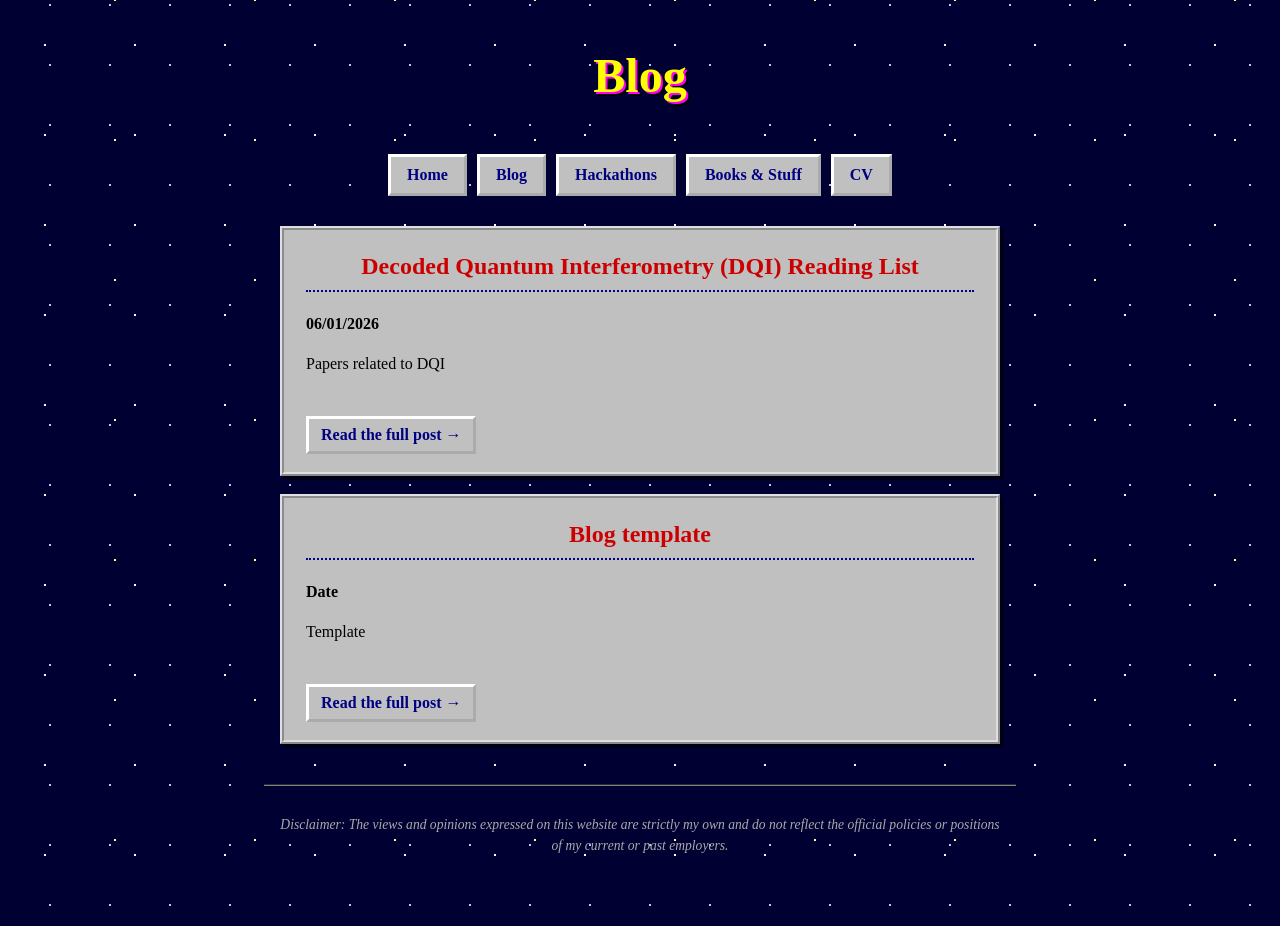
<file: blog.html>
<!DOCTYPE html>
<html lang="en">
<head>
    <meta charset="UTF-8">
    <meta name="viewport" content="width=device-width, initial-scale=1.0">
    <title>My Blog</title>
    <link rel="stylesheet" href="style.css">
    
    <script data-goatcounter="https://victor-onofre.goatcounter.com/count"
        async src="//gc.zgo.at/count.js"></script>
</head>
<body>
    <header>
        <h1> Blog </h1>
    </header>

<nav>
        <a href="index.html">Home</a> 
        <a href="blog.html">Blog</a> 
        <a href="hackathons.html">Hackathons</a>
        <a href="books.html">Books & Stuff</a>
        <a href="cv.html">CV</a>
</nav>

<main>

    <!-- Blog Post Preview 3 (unpublished draft — link hidden) -->
    <!--
    <section>
            <h2>My opinion on the emergent quantum industry</h2>
            <p><strong>06/02/2026</strong></p>
            <br>
            <a href="posts/quantum_industry.html">Read the full post →</a>
    </section>
    -->
            <!-- Blog Post Preview 2 -->
    <section>
            <h2>Decoded Quantum Interferometry (DQI) Reading List</h2>
            <p><strong>06/01/2026</strong></p>
            <p>Papers related to DQI</p>
            <br>
            <a href="posts/dqi_papers.html">Read the full post →</a>
    </section>
        <!-- Blog Post Preview 1 -->
        <section>
            <h2>Blog template</h2>
            <p><strong>Date</strong></p>
            <p>Template</p>
            <br>
            <a href="posts/my-first-post.html">Read the full post →</a>
        </section>
 </main>
       <!-- Footer Section -->
    <footer>
        <p>Disclaimer: The views and opinions expressed on this website are strictly my own and do not reflect the official policies or positions of my current or past employers.</p>
    </footer>
</body>
</html>
</file>
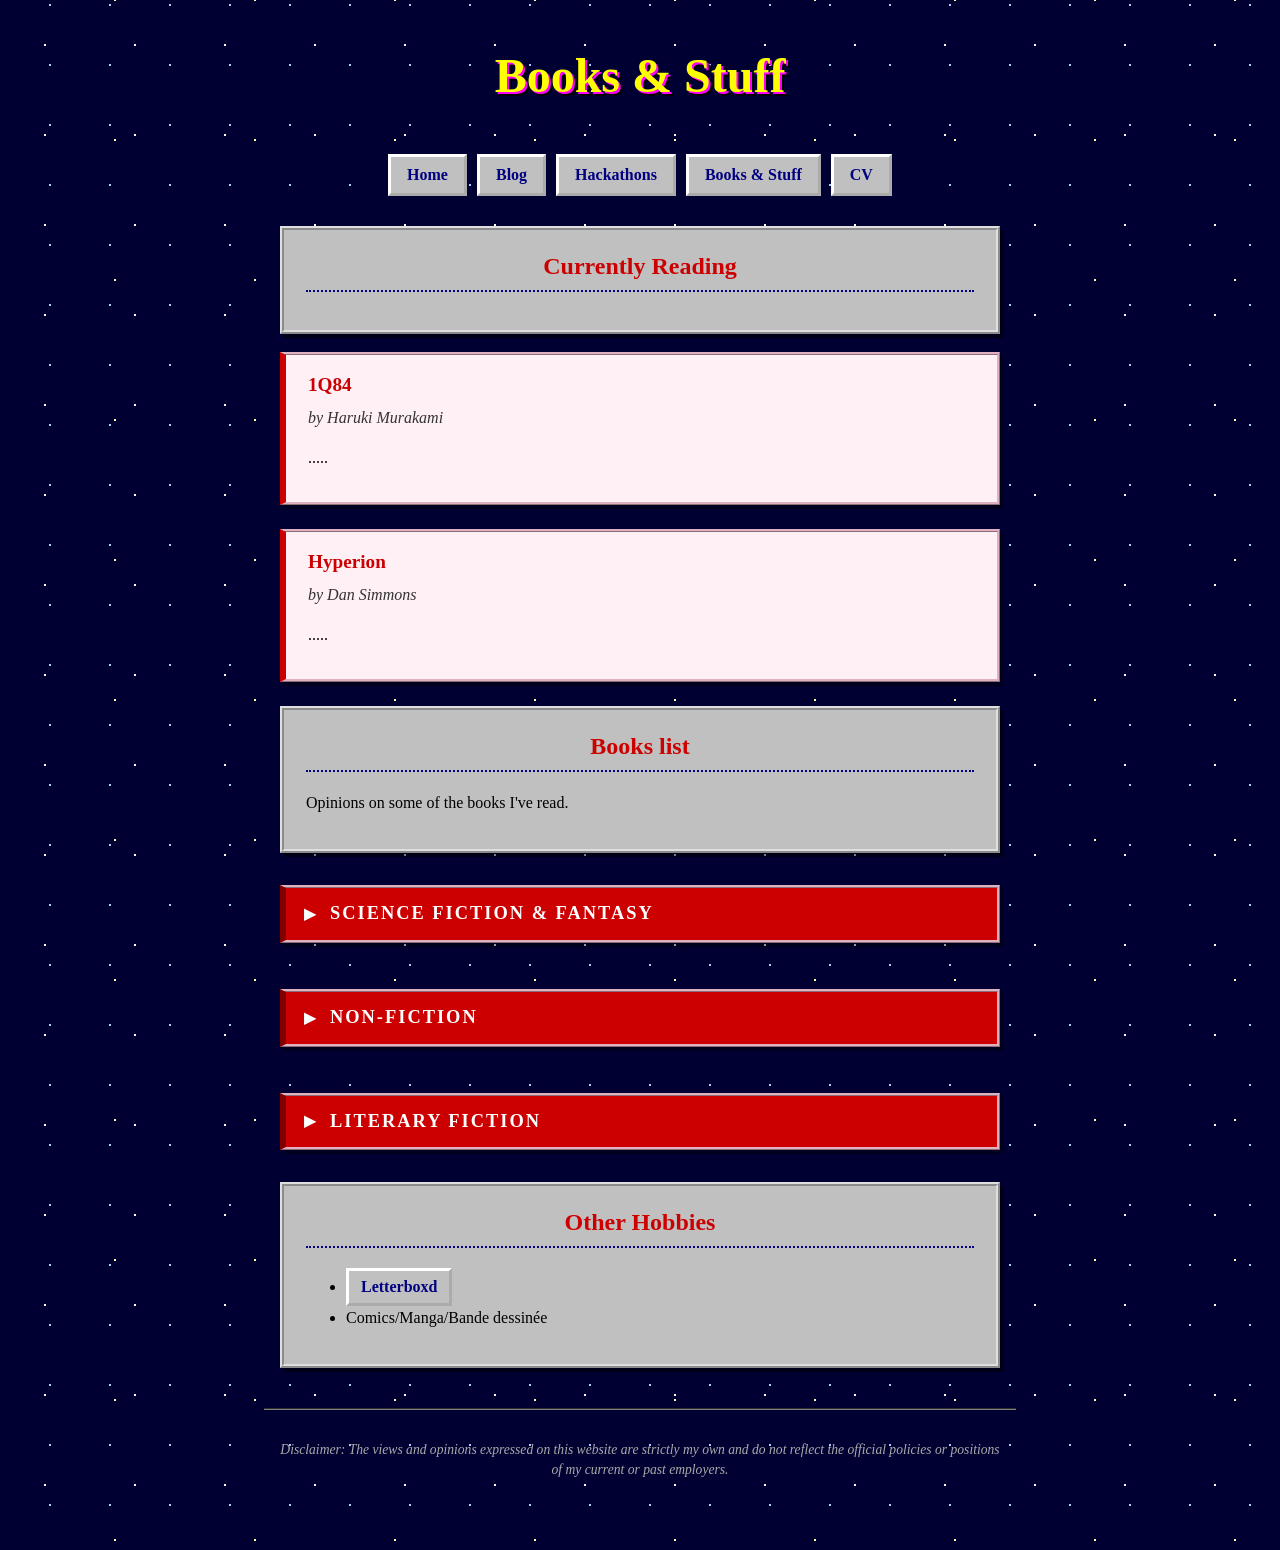
<file: books.html>
<!DOCTYPE html>
<html lang="en">
<head>
    <meta charset="UTF-8">
    <meta name="viewport" content="width=device-width, initial-scale=1.0">
    <title>Books & Stuff</title>
    <link rel="stylesheet" href="style.css">

    <script data-goatcounter="https://victor-onofre.goatcounter.com/count"
        async src="//gc.zgo.at/count.js"></script>
</head>
<body>
    <header>
        <h1> Books & Stuff </h1>
    </header>

    <nav>
        <a href="index.html">Home</a>
        <a href="blog.html">Blog</a>
        <a href="hackathons.html">Hackathons</a>
        <a href="books.html">Books & Stuff</a>
        <a href="cv.html">CV</a>
    </nav>

    <main>

        <section>
            <h2>Currently Reading</h2>
        </section>

        <!-- Duplicate a .book-entry block for each book you're reading. -->
        <div class="book-entry">
            <h3>1Q84</h3>
            <p class="book-meta">by Haruki Murakami</p>
            <p>.....</p>
        </div>

        <div class="book-entry">
            <h3>Hyperion</h3>
            <p class="book-meta">by Dan Simmons</p>
            <p>.....</p>
        </div>

        <section>
            <h2>Books list</h2>
            <p>Opinions on some of the books I've read.</p>
        </section>

        <!-- Books are grouped by genre inside collapsible <details> blocks (click the heading to
             expand/collapse). Each group is sorted by rating (highest first). Duplicate a
             .book-entry block for each new book and drop it in the matching group.
             Fill in the rating (★ filled / ☆ empty) and your opinion. -->

        <details class="genre-group">
        <summary class="book-genre">Science Fiction &amp; Fantasy</summary>

        <div class="book-entry">
            <h3>The Dispossessed</h3>
            <p class="book-meta">by Ursula K. Le Guin &middot; <span class="book-rating" style="--rating: 5"></span></p>
            <p>A society is divided into two factions, one capitalist on the main planet and one anarchist on the moon. 
             A physicist from the anarchist society travels to the capitalist planet to share his discoveries. From there, the contrast between the two factions is analyzed through his perspective. </p>
             
             <p>The cold war analogy is pretty obvious, and if you watch/read science fiction, you'll find the same premise in multiple works. 
             What stands out to me are the characters: from the protagonist to the minor ones, each has a full personality, in contrast to the one-dimensional people you can find in standard sci-fi. 
             Also, there is a cameo by us, the humans, that is just wonderful. </p>
        </div>

        <div class="book-entry">
            <h3>The Hair-Carpet Weavers</h3>
            <p class="book-meta">by Andreas Eschbach &middot; <span class="book-rating" style="--rating: 5"></span></p>
            <p>On an alien planet, people have been weaving beautiful carpets from the hair of women. The whole society is built on the making of carpets. The book starts there, and little by little, we begin to understand the reasons behind the whole thing.</p>

            <p>I bought the books just from the weird name and the amazing cover (edition from Penguin Classics&mdash;science fiction). Sometimes I like to go blind into a book and hope for the best. And this time I got the jackpot. This book is such a wild ride, with so many fun twists, amazing pacing, and original world-building. In the back of the book, at the end of the premise, it says this: &ldquo;&hellip;explores the absurdity of work and of life itself,&rdquo; and I think is spot on.</p>
        </div>

        <div class="book-entry">
            <h3>A Canticle for Leibowitz</h3>
            <p class="book-meta">by Walter M. Miller Jr. &middot; <span class="book-rating" style="--rating: 4"></span></p>
            <p>....</p>
        </div>

        <div class="book-entry">
            <h3>A Fire Upon the Deep</h3>
            <p class="book-meta">by Vernor Vinge &middot; <span class="book-rating" style="--rating: 3"></span></p>
            <p>....</p>
        </div>

        <div class="book-entry">
            <h3>Earthsea: The First Four Books</h3>
            <p class="book-meta">by Ursula K. Le Guin &middot; <span class="book-rating" style="--rating: 3"></span></p>
            <p>....</p>
        </div>

        <div class="book-entry">
            <h3>Gateway</h3>
            <p class="book-meta">by Frederik Pohl &middot; <span class="book-rating" style="--rating: 3"></span></p>
            <p>....</p>
        </div>

        <div class="book-entry">
            <h3>Contact</h3>
            <p class="book-meta">by Carl Sagan &middot; <span class="book-rating" style="--rating: 3"></span></p>
            <p>....</p>
        </div>

        <div class="book-entry">
            <h3>Roadside Picnic</h3>
            <p class="book-meta">by Arkady &amp; Boris Strugatsky &middot; <span class="book-rating" style="--rating: 3"></span></p>
            <p>....</p>
        </div>

        <div class="book-entry">
            <h3>The forever war</h3>
            <p class="book-meta">by Joe Haldeman &middot;  <span class="book-rating" style="--rating: 2.5"></span></p>
            <p>....</p>
        </div>

        <div class="book-entry">
            <h3>We</h3>
            <p class="book-meta">by Yevgeny Zamyatin &middot; <span class="book-rating" style="--rating: 2.5"></span></p>
            <p>....</p>
        </div>

        <div class="book-entry">
            <h3>Revelation Space</h3>
            <p class="book-meta">by Alastair Reynolds &middot; <span class="book-rating" style="--rating: 2.5"></span></p>
            <p>....</p>
        </div>

        <div class="book-entry">
            <h3>Ringworld</h3>
            <p class="book-meta">by Larry Niven &middot; <span class="book-rating" style="--rating: 0"></span></p>
            <p>....</p>
        </div>

        <div class="book-entry">
            <h3>La guerra de las salamandras</h3>
            <p class="book-meta">by Karel &Ccaron;apek &middot; <span class="book-rating" style="--rating: 0"></span></p>
            <p>....</p>
        </div>
        </details>

        <details class="genre-group">
        <summary class="book-genre">Non-fiction</summary>

        <div class="book-entry">
            <h3>Chip War: The Fight for the World's Most Critical Technology</h3>
            <p class="book-meta">by Chris Miller &middot; <span class="book-rating" style="--rating: 4"></span></p>
            <p>....</p>
        </div>

        <div class="book-entry">
            <h3>Focus: The ASML Way</h3>
            <p class="book-meta">by Mark Hijink &middot;  <span class="book-rating" style="--rating: 3"></span></p>
            <p>....</p>
        </div>

        <div class="book-entry">
            <h3>The man who solved the market</h3>
            <p class="book-meta">by Gregory Zuckerman &middot;  <span class="book-rating" style="--rating: 2.5"></span></p>
            <p>....</p>
        </div>

        <div class="book-entry">
            <h3>Entangled Life: How Fungi Make Our Worlds, Change Our Minds, and Shape Our Futures</h3>
            <p class="book-meta">by Merlin Sheldrake &middot;  <span class="book-rating" style="--rating: 2"></span></p>
            <p>....</p>
        </div>

        <div class="book-entry">
            <h3>WikiLeaks</h3>
            <p class="book-meta">by David Leigh and Luke Harding &middot; <span class="book-rating" style="--rating: 2"></span></p>
            <p>....</p>
        </div>

        <div class="book-entry">
            <h3>No Place to Hide</h3>
            <p class="book-meta">by Glenn Greenwald &middot; <span class="book-rating" style="--rating: 0"></span></p>
            <p>....</p>
        </div>

        <div class="book-entry">
            <h3>Permanent Record</h3>
            <p class="book-meta">by Edward Snowden &middot; <span class="book-rating" style="--rating: 0"></span></p>
            <p>....</p>
        </div>
        </details>

        <details class="genre-group">
        <summary class="book-genre">Literary Fiction</summary>

        <div class="book-entry">
            <h3>Stoner</h3>
            <p class="book-meta">by John Williams &middot; <span class="book-rating" style="--rating: 3"></span></p>
            <p>....</p>
        </div>

        <div class="book-entry">
            <h3>Sobre h&eacute;roes y tumbas</h3>
            <p class="book-meta">by Ernesto S&aacute;bato &middot; <span class="book-rating" style="--rating: 0"></span></p>
            <p>....</p>
        </div>

        <div class="book-entry">
            <h3>Cr&oacute;nica del p&aacute;jaro que da cuerda al mundo</h3>
            <p class="book-meta">by Haruki Murakami &middot; <span class="book-rating" style="--rating: 0"></span></p>
            <p>....</p>
        </div>

        <div class="book-entry">
            <h3>Bons&aacute;i</h3>
            <p class="book-meta">by Alejandro Zambra &middot; <span class="book-rating" style="--rating: 0"></span></p>
            <p>....</p>
        </div>

        <div class="book-entry">
            <h3>Poeta chileno</h3>
            <p class="book-meta">by Alejandro Zambra &middot; <span class="book-rating" style="--rating: 0"></span></p>
            <p>....</p>
        </div>

        <div class="book-entry">
            <h3>El lugar de la herida</h3>
            <p class="book-meta">by Laura Baeza &middot; <span class="book-rating" style="--rating: 0"></span></p>
            <p>....</p>
        </div>

        <div class="book-entry">
            <h3>Cad&aacute;ver exquisito</h3>
            <p class="book-meta">by Agustina Bazterrica &middot; <span class="book-rating" style="--rating: 0"></span></p>
            <p>....</p>
        </div>

        <div class="book-entry">
            <h3>2666</h3>
            <p class="book-meta">by Roberto Bola&ntilde;o &middot; <span class="book-rating" style="--rating: 0"></span></p>
            <p>....</p>
        </div>

        <div class="book-entry">
            <h3>El hombre</h3>
            <p class="book-meta">by Guillermo Arriaga &middot; <span class="book-rating" style="--rating: 0"></span></p>
            <p>....</p>
        </div>
        </details>


        <section>
            <h2>Other Hobbies</h2>
            <ul>
                <li><a href="https://letterboxd.com/VictorOn/">Letterboxd</a></li>
                <li>Comics/Manga/Bande dessinée </li>
            </ul>
        </section>

    </main>

       <!-- Footer Section -->
    <footer>
        <p>Disclaimer: The views and opinions expressed on this website are strictly my own and do not reflect the official policies or positions of my current or past employers.</p>
    </footer>
</body>
</html>
</file>
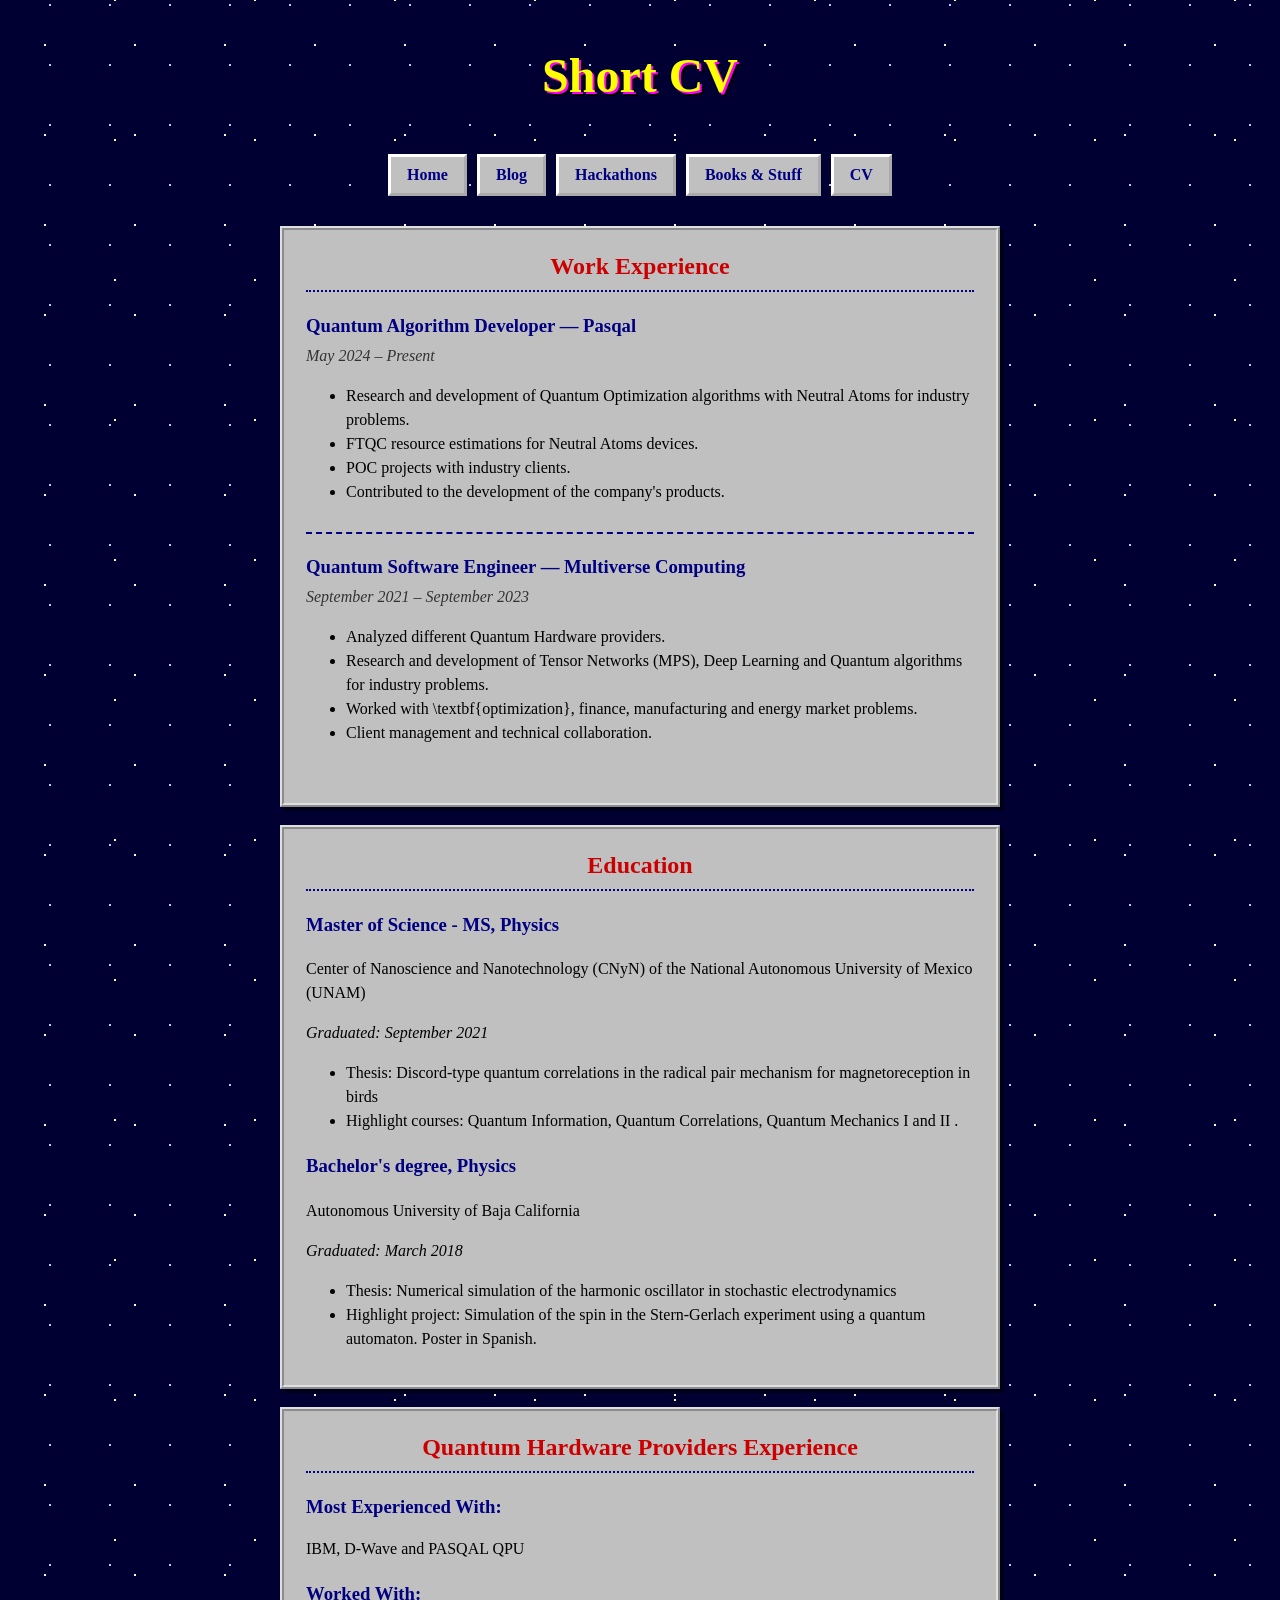
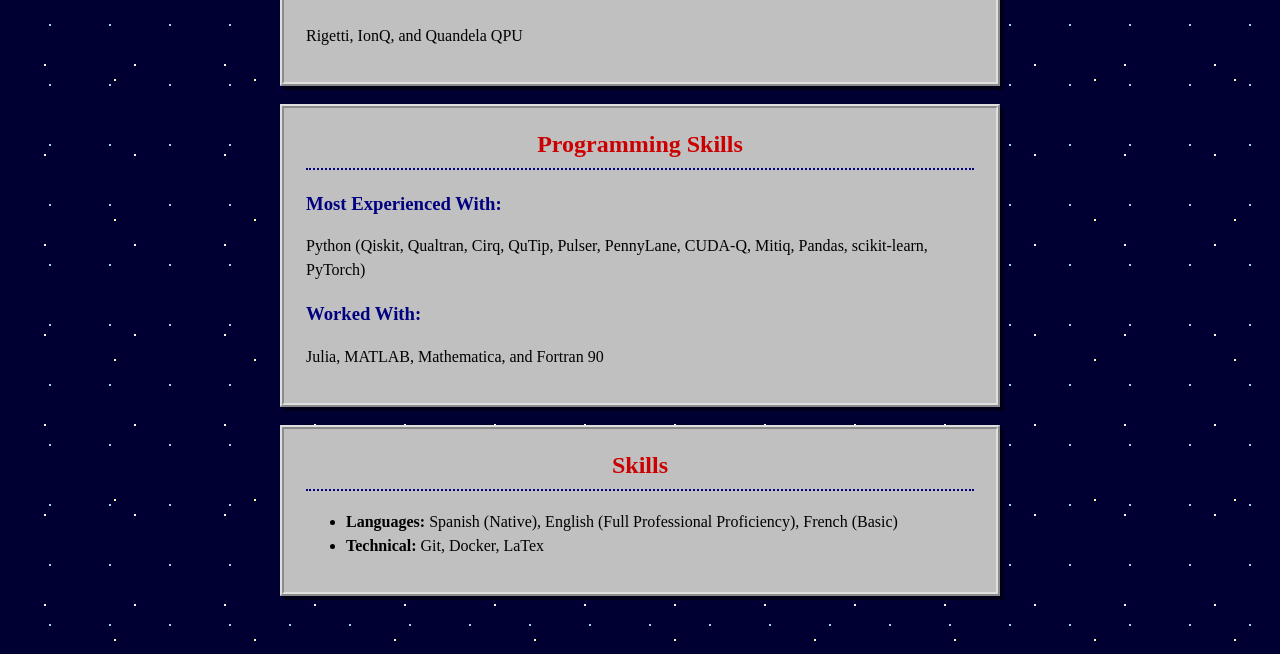
<file: cv.html>
<!DOCTYPE html>
<html lang="en">
<head>
    <meta charset="UTF-8">
    <meta name="viewport" content="width=device-width, initial-scale=1.0">
    <title>My CV</title>
    <link rel="stylesheet" href="style.css">

    <script data-goatcounter="https://victor-onofre.goatcounter.com/count"
        async src="//gc.zgo.at/count.js"></script>
</head>
<body>
    <header>
        <h1> Short CV </h1>
    </header>

    <nav>
        <a href="index.html">Home</a> 
        <a href="blog.html">Blog</a> 
        <a href="hackathons.html">Hackathons</a>
        <a href="books.html">Books & Stuff</a>
        <a href="cv.html">CV</a>
    </nav>

    <main>

        <section>
            <h2> Work Experience</h2>
            
            <div class="job">
                <h3> Quantum Algorithm Developer — Pasqal</h3>
                <p><em>May 2024 – Present</em></p>
                <ul>
                    <li>Research and development of Quantum Optimization algorithms with Neutral Atoms for industry problems.</li>
                    <li> FTQC resource estimations for Neutral Atoms devices.</li>
                    <li>POC projects with industry clients.</li> 
                    <li>Contributed to the development of the company's products.</li>
                </ul>
            </div>

            <div class="job">
                <h3>Quantum Software Engineer — Multiverse Computing</h3>
                <p><em>September 2021 – September 2023 </em></p>
                <ul>
                    <li>Analyzed different Quantum Hardware providers.</li>
                    <li> Research and development of Tensor Networks (MPS), Deep Learning and Quantum algorithms for industry problems. </li>
                    <li> Worked with  \textbf{optimization}, finance, manufacturing and energy market problems. </li>
                    <li> Client management and technical collaboration. </li>
                </ul>
            </div>
        </section>

        <section>
        <h2> Education</h2>
            
        <div class="education">
            <h3>Master of Science - MS, Physics </h3>
            <p> Center of Nanoscience and Nanotechnology (CNyN) of the National Autonomous University of Mexico (UNAM)</p>
            <p><em>Graduated: September 2021</em></p>
            <ul>
             <li> Thesis: Discord-type quantum correlations in the radical pair mechanism for magnetoreception in birds </li>
             <li> Highlight courses: Quantum Information, Quantum Correlations, Quantum Mechanics I and II .</li>
            </ul>
        </div>
            
         <div class="education">
            <h3>Bachelor's degree, Physics </h3>
            <p>Autonomous University of Baja California</p>
            <p><em>Graduated: March 2018</em></p>
            <ul>
             <li> Thesis: Numerical simulation of the harmonic oscillator in stochastic electrodynamics </li>
             <li> Highlight project: Simulation of the spin in the Stern-Gerlach experiment using a quantum automaton. Poster in Spanish.</li>
            </ul>
        </div>
        
        </section>

       <section>
            <h2>Quantum Hardware Providers Experience</h2>
            <div class="cv-skill-item">
                <h3>Most Experienced With:</h3>
                <p> IBM, D-Wave and PASQAL QPU </p>
            </div>
            <div class="cv-skill-item">
                <h3>Worked With:</h3>
                <p> Rigetti, IonQ, and  Quandela QPU </p>
            </div>
        </section>
        
       <section>
            <h2>Programming Skills</h2>
            <div class="cv-skill-item">
                <h3>Most Experienced With:</h3>
                <p> Python (Qiskit, Qualtran, Cirq, QuTip, Pulser, PennyLane, CUDA-Q, Mitiq, Pandas, scikit-learn, PyTorch) </p>
            </div>
            <div class="cv-skill-item">
                <h3>Worked With:</h3>
                <p>Julia, MATLAB, Mathematica, and Fortran 90 </p>
            </div>
        </section>
        
        <section>
            <h2> Skills</h2>
            <ul>
                <li><strong>Languages:</strong>  Spanish (Native),  English (Full Professional Proficiency), French (Basic)</li>
                <li><strong>Technical:</strong> Git, Docker, LaTex </li>
            </ul>
        </section>
    </main>
</body>
</html>
</file>
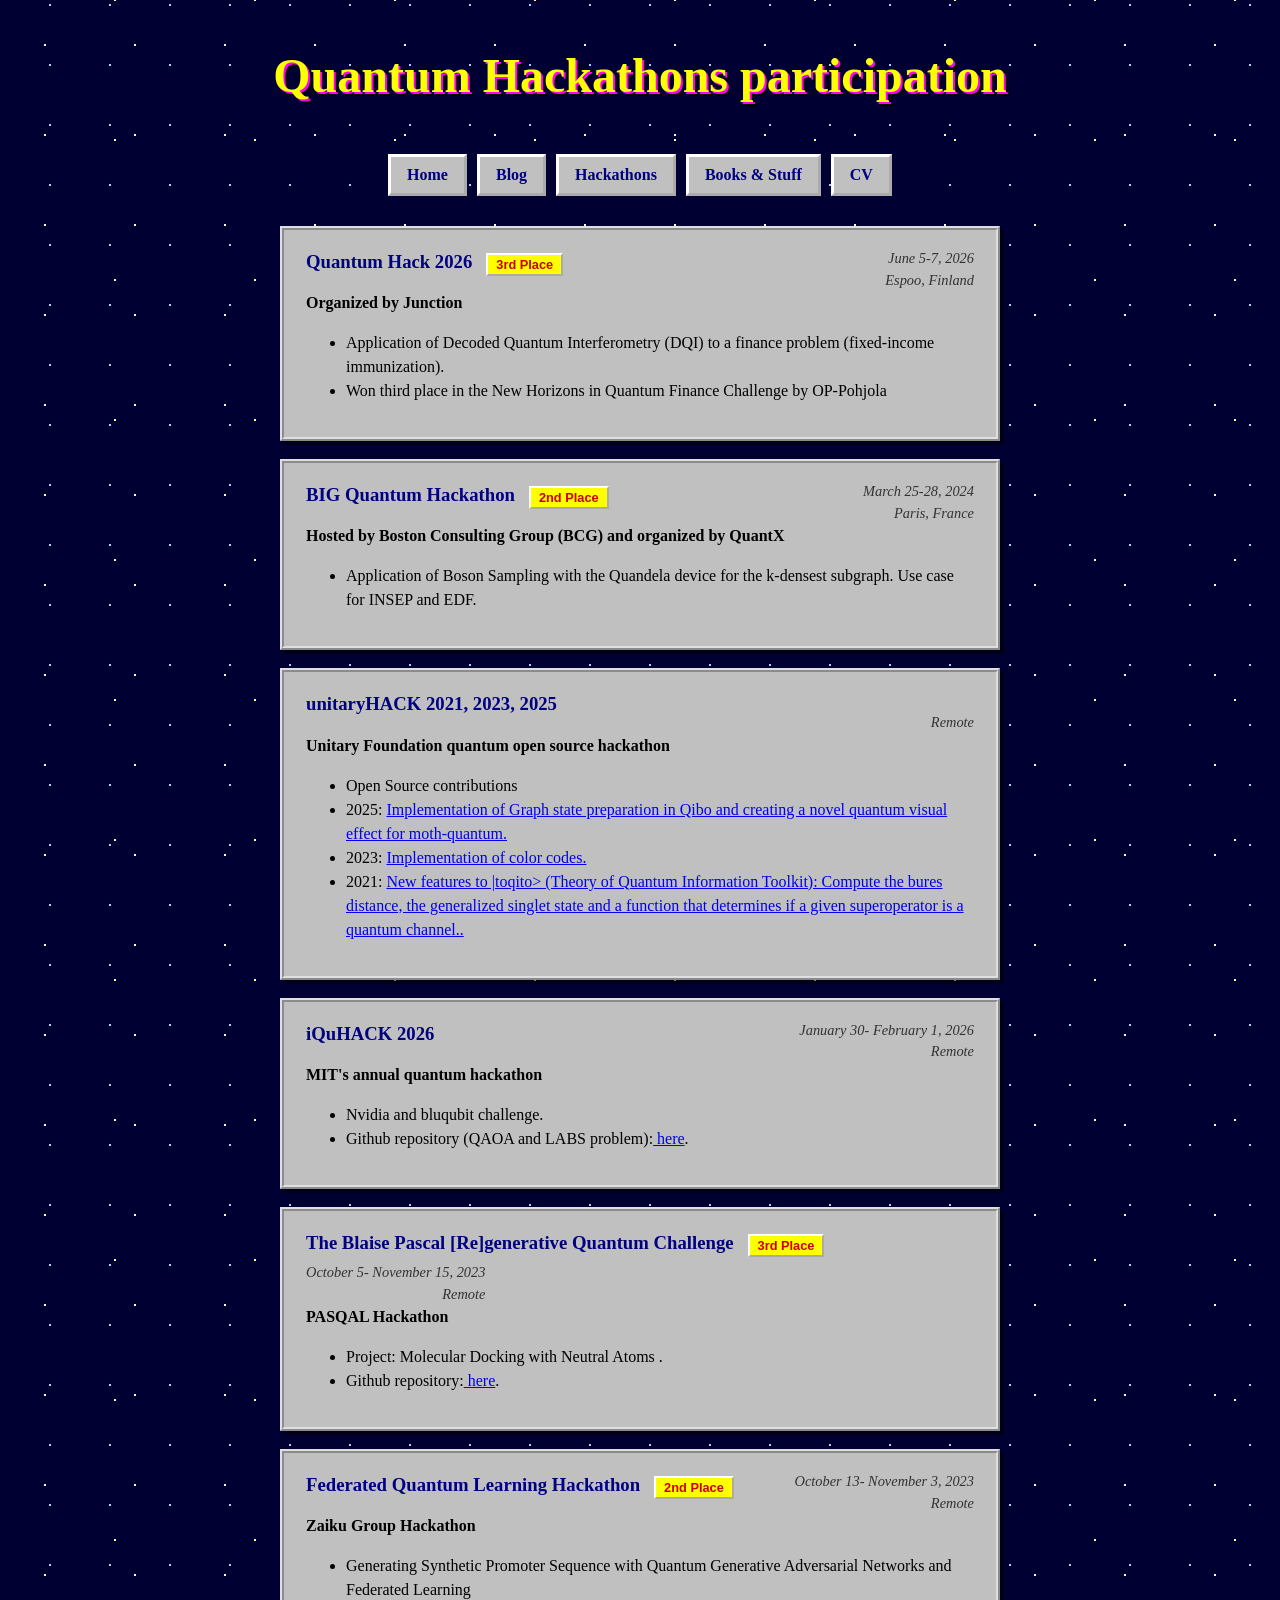
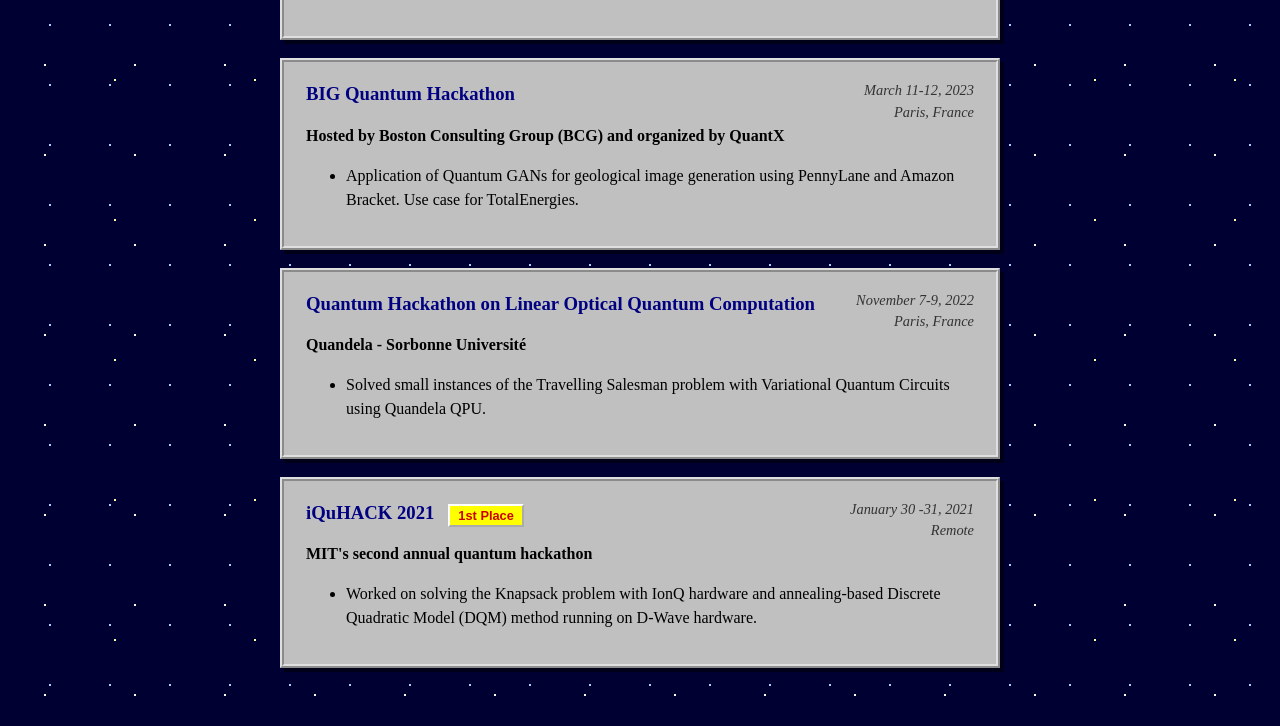
<file: hackathons.html>
<!DOCTYPE html>
<html lang="en">
<head>
    <meta charset="UTF-8">
    <meta name="viewport" content="width=device-width, initial-scale=1.0">
    <title>Hackathons</title>
    <link rel="stylesheet" href="style.css">

    <script data-goatcounter="https://victor-onofre.goatcounter.com/count"
        async src="//gc.zgo.at/count.js"></script>
</head>
<body>
    <header>
        <h1> Quantum Hackathons participation </h1>
    </header>

    <nav>
        <a href="index.html">Home</a> 
        <a href="blog.html">Blog</a> 
        <a href="hackathons.html">Hackathons</a>
        <a href="books.html">Books & Stuff</a>
        <a href="cv.html">CV</a>
    </nav>

    <main>

<!-- Hackathon Entry 0 -->
        <div class="hackathon-entry">
            <div class="hackathon-header">
                <div class="hackathon-title-group">
                    <h3>Quantum Hack 2026</h3>
                    <span class="award-badge"> 3rd Place</span>
                </div>
                <div class="hackathon-meta">
                    June 5-7, 2026 <br> Espoo, Finland
                </div>
            </div>
            
            <p class="hackathon-host">Organized by Junction</p>
            
            <ul>
                <li>Application of Decoded Quantum Interferometry (DQI) to a finance problem (fixed-income immunization).</li>
                <li>Won third place in the New Horizons in Quantum Finance Challenge by OP-Pohjola </li>
            </ul>
        </div>
<!-- Hackathon Entry 1 -->
        <div class="hackathon-entry">
            <div class="hackathon-header">
                <div class="hackathon-title-group">
                    <h3>BIG Quantum Hackathon</h3>
                    <span class="award-badge"> 2nd Place</span>
                </div>
                <div class="hackathon-meta">
                    March 25-28, 2024 <br> Paris, France
                </div>
            </div>
            
            <p class="hackathon-host">Hosted by Boston Consulting Group (BCG) and organized by QuantX</p>
            
            <ul>
                <li>Application of Boson Sampling with the Quandela device for the k-densest subgraph. Use case for INSEP and EDF.</li>
            </ul>
        </div>

          <!-- Hackathon Entry UF -->
        <div class="hackathon-entry">
            <div class="hackathon-header">
                <div class="hackathon-title-group">
                    <h3>unitaryHACK 2021, 2023, 2025</h3>
                </div>
                <div class="hackathon-meta">
                     <br> Remote
                </div>
            </div>
            
            <p class="hackathon-host">Unitary Foundation quantum open source hackathon </p>
            
            <ul>
                <li> Open Source contributions</li>
                <li> 2025: <a href="https://2025.unitaryhack.dev/hackers/victor-onofre", class="plain-link"> Implementation of Graph state preparation in Qibo and creating a novel quantum visual effect for moth-quantum.</a>  </li>
                <li> 2023: <a href="http://2023.unitaryhack.dev/hackers/victor-onofre/", class="plain-link"> Implementation of color codes.</a>  </li>
                <li> 2021: <a href="https://2021.unitaryhack.dev/results.html#completed-bounties", class="plain-link"> New features to |toqito> (Theory of Quantum Information Toolkit): Compute the bures distance, the generalized singlet state and a function that determines if a given superoperator is a quantum channel..</a>  </li>
            </ul>
        </div>

           <!-- Hackathon Entry mit -->
        <div class="hackathon-entry">
            <div class="hackathon-header">
                <div class="hackathon-title-group">
                    <h3>iQuHACK 2026</h3>
                </div>
                <div class="hackathon-meta">
                   January 30- February 1, 2026 <br> Remote
                </div>
            </div>
            
            <p class="hackathon-host">MIT's annual quantum hackathon </p>
            
            <ul>
                <li> Nvidia and bluqubit challenge. </li>
                <li> Github repository (QAOA and LABS problem):<a href=https://github.com/victor-onofre/2026-NVIDIA ", class="plain-link"> here</a>.</a>  </li>
            </ul>
        </div>

        <!-- Hackathon Entry 2 -->
        <div class="hackathon-entry">
            <div class="hackathon-header">
                <div class="hackathon-title-group">
                    <h3>The Blaise Pascal [Re]generative Quantum Challenge</h3>
                    <span class="award-badge"> 3rd Place</span>
                </div>
                <div class="hackathon-meta">
                   October 5- November 15, 2023 <br> Remote
                </div>
            </div>
            
            <p class="hackathon-host">PASQAL Hackathon</p>
            
            <ul>
                <li> Project: Molecular Docking with Neutral Atoms .</li>
                <li> Github repository:<a href="https://github.com/victor-onofre/Quantum-Docking ", class="plain-link"> here</a>.</a>  </li>
            </ul>
        </div>

        <!-- Hackathon Entry 3 -->
        <div class="hackathon-entry">
            <div class="hackathon-header">
                <div class="hackathon-title-group">
                    <h3>Federated Quantum Learning Hackathon </h3>
                    <span class="award-badge"> 2nd Place</span>
                </div>
                <div class="hackathon-meta">
                   October 13- November 3, 2023 <br> Remote
                </div>
            </div>
            
            <p class="hackathon-host">Zaiku Group Hackathon</p>
            
            <ul>
                <li> Generating Synthetic Promoter Sequence with Quantum Generative Adversarial Networks and Federated Learning </li>
            </ul>
        </div>

    <!-- Hackathon Entry 4 -->
        <div class="hackathon-entry">
            <div class="hackathon-header">
                <div class="hackathon-title-group">
                    <h3>BIG Quantum Hackathon</h3>
                </div>
                <div class="hackathon-meta">
                    March 11-12, 2023 <br> Paris, France
                </div>
            </div>
            
            <p class="hackathon-host">Hosted by Boston Consulting Group (BCG) and organized by QuantX</p>
            
            <ul>
                <li>Application of Quantum GANs for geological image generation using PennyLane and Amazon Bracket. Use case for TotalEnergies.</li>
            </ul>
        </div>

        <!-- Hackathon Entry 5 -->
        <div class="hackathon-entry">
            <div class="hackathon-header">
                <div class="hackathon-title-group">
                    <h3>Quantum Hackathon on Linear Optical Quantum Computation</h3>
                </div>
                <div class="hackathon-meta">
                    November 7-9, 2022 <br> Paris, France
                </div>
            </div>
            
            <p class="hackathon-host">Quandela - Sorbonne Université </p>
            
            <ul>
                <li> Solved small instances of the Travelling Salesman problem with Variational Quantum Circuits using Quandela QPU.</li>
            </ul>
        </div>

      <!-- Hackathon Entry 6 -->
        <div class="hackathon-entry">
            <div class="hackathon-header">
                <div class="hackathon-title-group">
                    <h3>iQuHACK 2021</h3>
                    <span class="award-badge"> 1st Place</span>
                </div>
                <div class="hackathon-meta">
                    January 30 -31, 2021 <br> Remote
                </div>
            </div>
            
            <p class="hackathon-host">MIT's second annual quantum hackathon </p>
            
            <ul>
                <li> Worked on solving the Knapsack problem with  IonQ hardware and annealing-based Discrete Quadratic Model (DQM) method running on D-Wave hardware.</li>
            </ul>
        </div>

        
    </main>
</body>
</html>
</file>
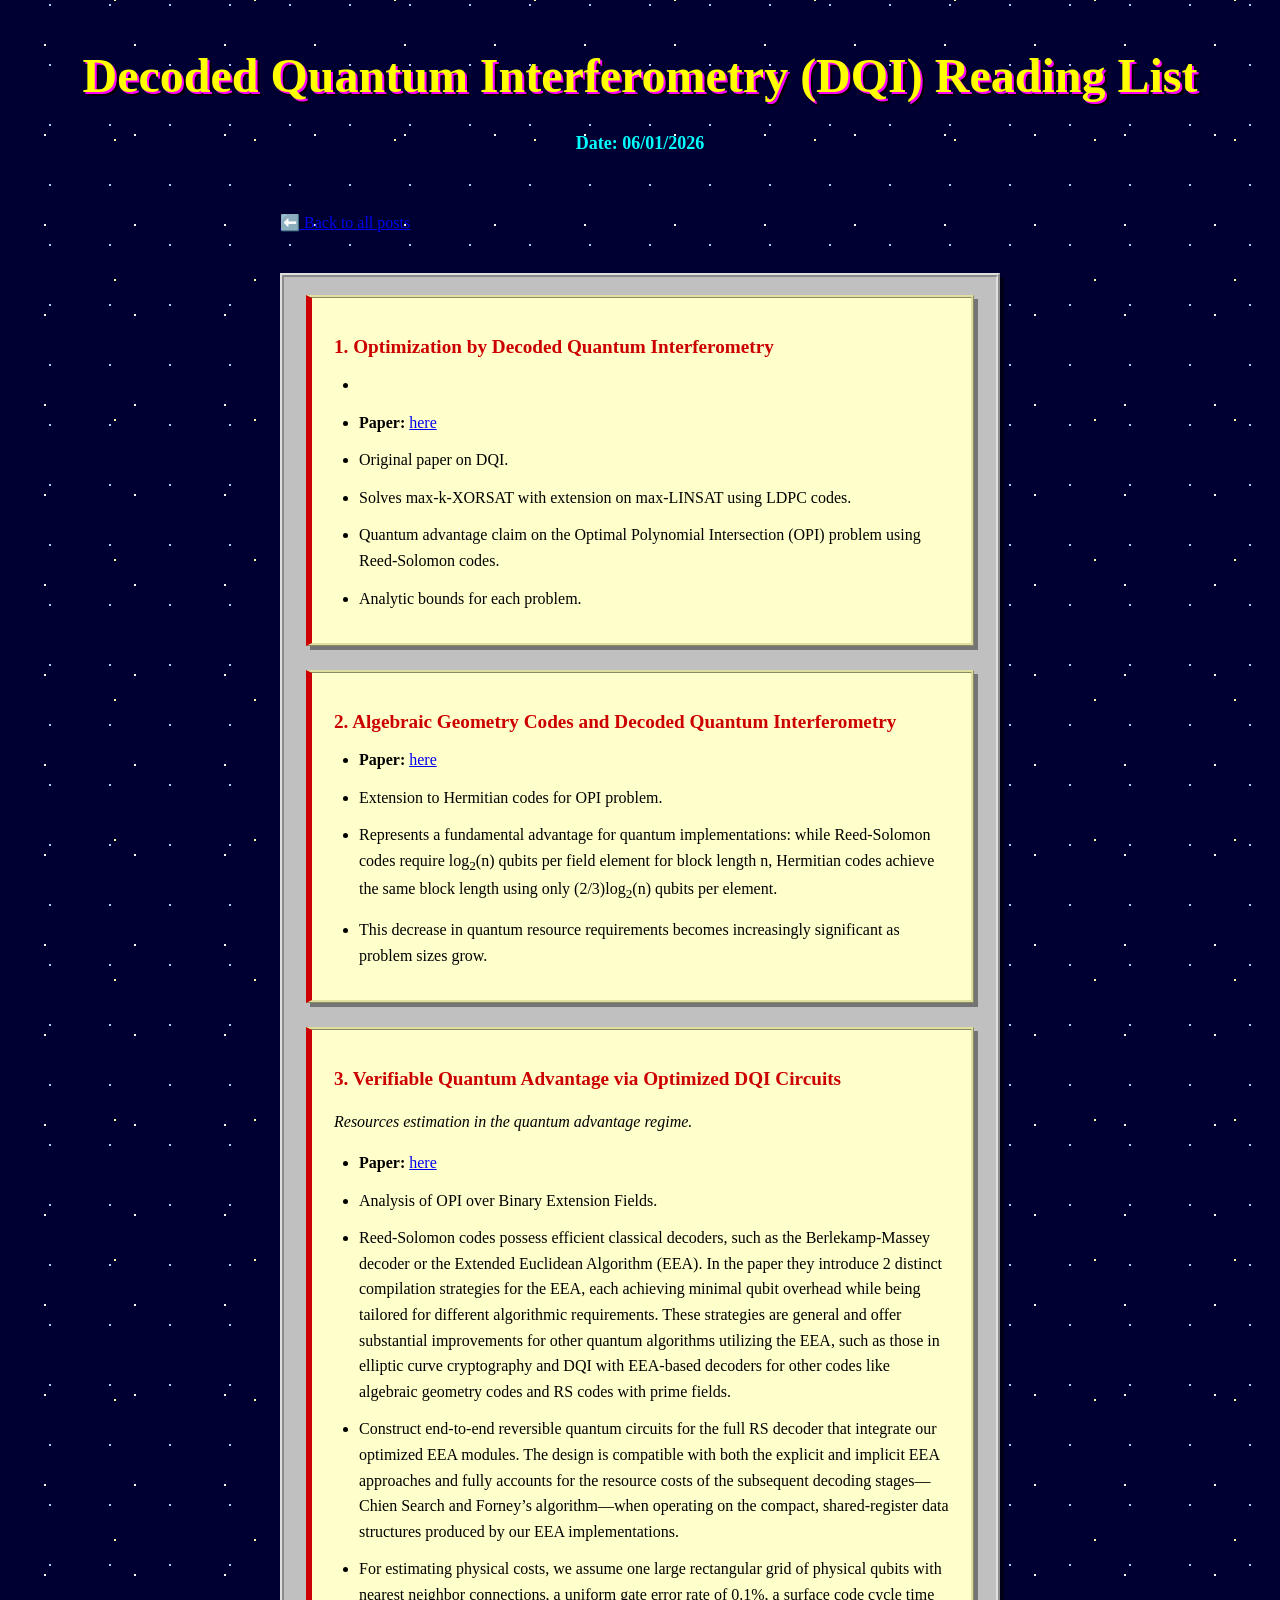
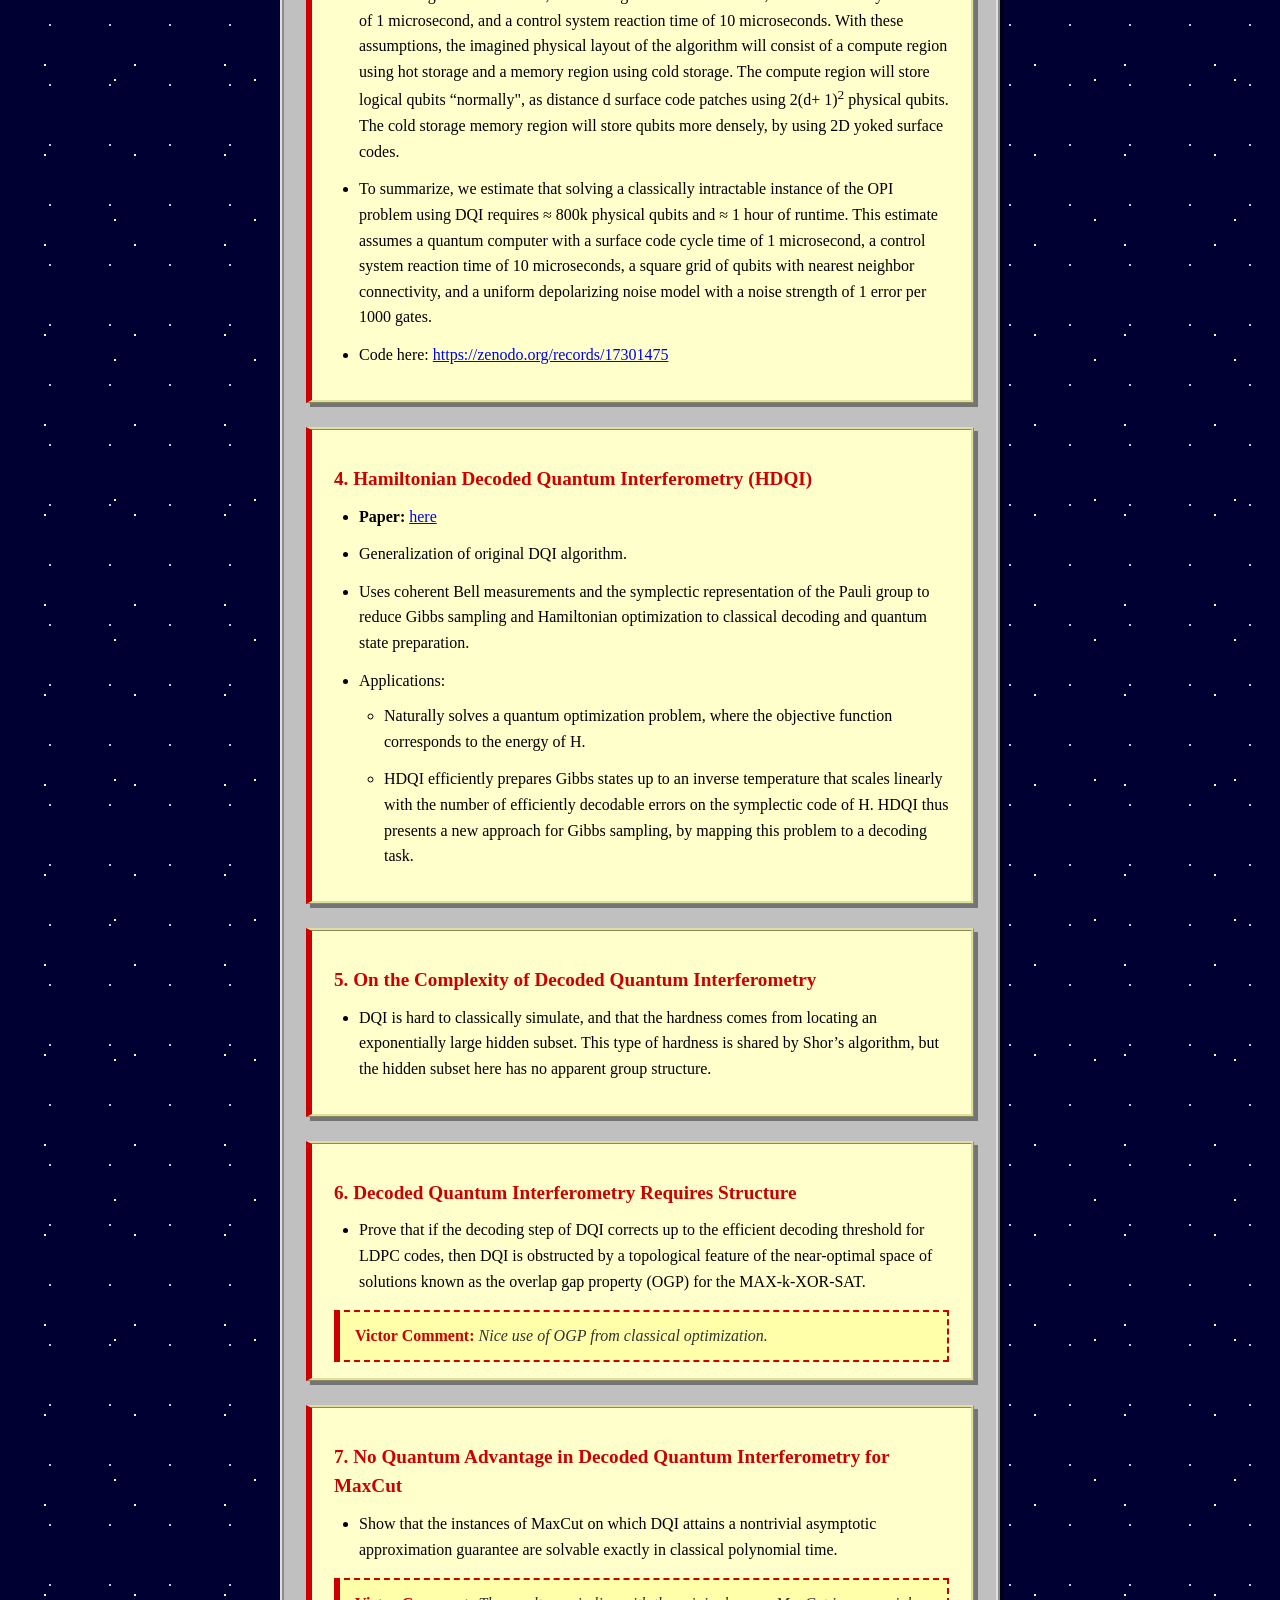
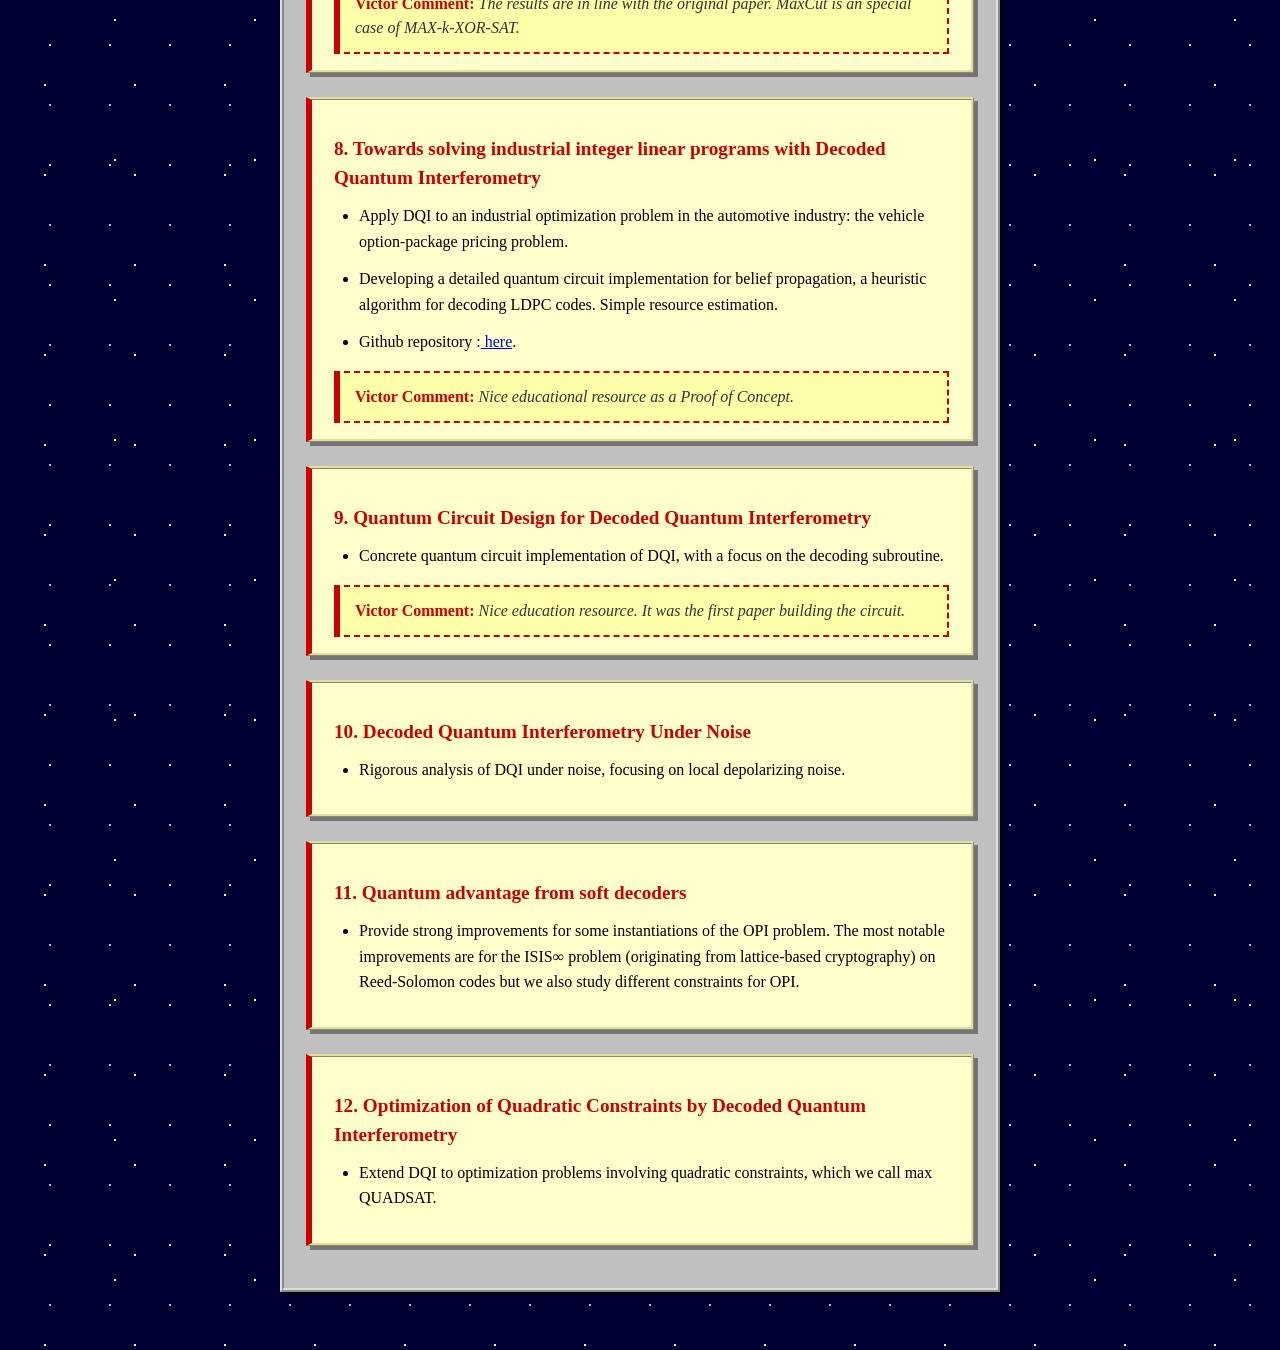
<file: posts/dqi_papers.html>
<!DOCTYPE html>
<html lang="en">
<head>
    <meta charset="UTF-8">
    <meta name="viewport" content="width=device-width, initial-scale=1.0">
    <title> Decoded Quantum Interferometry (DQI) Reading List</title>
    <!-- Notice the ../ in the href below! It tells the browser to look OUTSIDE the posts folder for the CSS file -->
    <link rel="stylesheet" href="../style.css">
</head>
<body>
    <header>
        <h1>Decoded Quantum Interferometry (DQI) Reading List</h1>
        <p>Date: 06/01/2026</p>
    </header>

    <main>
        <!-- A button to go back to the main blog page -->
        <p><a href="../blog.html">⬅️ Back to all posts</a></p>
<section>
    <div class="paper-entry">
        <h3>1. Optimization by Decoded Quantum Interferometry</h3>
        <ul>
            <li><li><strong>Paper:</strong> <a href="https://www.nature.com/articles/s41586-025-09527-5" target="_blank" class="plain-link">here</a></li></li>
            <li>Original paper on DQI.</li>
            <li>Solves max-k-XORSAT with extension on max-LINSAT using LDPC codes.</li>
            <li>Quantum advantage claim on the Optimal Polynomial Intersection (OPI) problem using Reed-Solomon codes.</li>
            <li>Analytic bounds for each problem.</li>
        </ul>
    </div>

    <div class="paper-entry">
        <h3>2. Algebraic Geometry Codes and Decoded Quantum Interferometry</h3>
        <ul>
            <li><strong>Paper:</strong> <a href="https://arxiv.org/abs/2510.06603" target="_blank" class="plain-link">here</a></li></li>
            <li>Extension to Hermitian codes for OPI problem.</li>
            <li>Represents a fundamental advantage for quantum implementations: while Reed-Solomon codes require log<sub>2</sub>(n) qubits per field element for block length n, Hermitian codes achieve the same block length using only (2/3)log<sub>2</sub>(n) qubits per element.</li>
            <li>This decrease in quantum resource requirements becomes increasingly significant as problem sizes grow.</li>
        </ul>
    </div>

    <div class="paper-entry">
        <h3>3. Verifiable Quantum Advantage via Optimized DQI Circuits</h3>
        <p><em>Resources estimation in the quantum advantage regime.</em></p>
        <ul>
            <li><strong>Paper:</strong> <a href="https://arxiv.org/abs/2510.10967" target="_blank" class="plain-link">here</a></li></li>
            <li>Analysis of OPI over Binary Extension Fields.</li>
            <li>Reed-Solomon codes possess efficient classical decoders, such as the Berlekamp-Massey decoder or the Extended Euclidean Algorithm (EEA). In the paper they introduce 2 distinct compilation strategies for the EEA, each achieving minimal qubit overhead while being tailored for different algorithmic requirements. These strategies are general and offer substantial improvements for other quantum algorithms utilizing the EEA, such as those in elliptic curve cryptography and DQI with EEA-based decoders for other codes like algebraic geometry codes and RS codes with prime fields.</li>
            <li>Construct end-to-end reversible quantum circuits for the full RS decoder that integrate our optimized EEA modules. The design is compatible with both the explicit and implicit EEA approaches and fully accounts for the resource costs of the subsequent decoding stages—Chien Search and Forney’s algorithm—when operating on the compact, shared-register data structures produced by our EEA implementations.</li>
            <li>For estimating physical costs, we assume one large rectangular grid of physical qubits with nearest neighbor connections, a uniform gate error rate of 0.1%, a surface code cycle time of 1 microsecond, and a control system reaction time of 10 microseconds. With these assumptions, the imagined physical layout of the algorithm will consist of a compute region using hot storage and a memory region using cold storage. The compute region will store logical qubits “normally", as distance d surface code patches using 2(d+ 1)<sup>2</sup> physical qubits. The cold storage memory region will store qubits more densely, by using 2D yoked surface codes.</li>
            <li>To summarize, we estimate that solving a classically intractable instance of the OPI problem using DQI requires ≈ 800k physical qubits and ≈ 1 hour of runtime. This estimate assumes a quantum computer with a surface code cycle time of 1 microsecond, a control system reaction time of 10 microseconds, a square grid of qubits with nearest neighbor connectivity, and a uniform depolarizing noise model with a noise strength of 1 error per 1000 gates.</li>
            <li>Code here: <a href="https://zenodo.org/records/17301475" target="_blank" class="plain-link">https://zenodo.org/records/17301475</a></li>
        </ul>
    </div>

    <div class="paper-entry">
        <h3>4. Hamiltonian Decoded Quantum Interferometry (HDQI)</h3>
        <ul>
            <li><strong>Paper:</strong> <a href="https://arxiv.org/abs/2510.07913" target="_blank" class="plain-link">here</a></li></li>
            <li>Generalization of original DQI algorithm.</li>
            <li>Uses coherent Bell measurements and the symplectic representation of the Pauli group to reduce Gibbs sampling and Hamiltonian optimization to classical decoding and quantum state preparation.</li>
            <li>Applications:
                <ul>
                    <li>Naturally solves a quantum optimization problem, where the objective function corresponds to the energy of H.</li>
                    <li>HDQI efficiently prepares Gibbs states up to an inverse temperature that scales linearly with the number of efficiently decodable errors on the symplectic code of H. HDQI thus presents a new approach for Gibbs sampling, by mapping this problem to a decoding task.</li>
                </ul>
            </li>
        </ul>
    </div>

    <div class="paper-entry">
        <h3>5. On the Complexity of Decoded Quantum Interferometry</h3>
        <ul>
            <li>DQI is hard to classically simulate, and that the hardness comes from locating an exponentially large hidden subset. This type of hardness is shared by Shor’s algorithm, but the hidden subset here has no apparent group structure.</li>
        </ul>
    </div>

    <div class="paper-entry">
        <h3>6. Decoded Quantum Interferometry Requires Structure</h3>
        <ul>
            <li>Prove that if the decoding step of DQI corrects up to the efficient decoding threshold for LDPC codes, then DQI is obstructed by a topological feature of the near-optimal space of solutions known as the overlap gap property (OGP) for the MAX-k-XOR-SAT.</li>
        </ul>
        <div class="victor-comment">
            <strong>Victor Comment:</strong> Nice use of OGP from classical optimization.
        </div>
    </div>

    <div class="paper-entry">
        <h3>7. No Quantum Advantage in Decoded Quantum Interferometry for MaxCut</h3>
        <ul>
            <li>Show that the instances of MaxCut on which DQI attains a nontrivial asymptotic approximation guarantee are solvable exactly in classical polynomial time.</li>
        </ul>
        <div class="victor-comment">
            <strong>Victor Comment:</strong> The results are in line with the original paper. MaxCut is an special case of MAX-k-XOR-SAT.
        </div>
    </div>

    <div class="paper-entry">
        <h3>8. Towards solving industrial integer linear programs with Decoded Quantum Interferometry</h3>
        <ul>
            <li>Apply DQI to an industrial optimization problem in the automotive industry: the vehicle option-package pricing problem.</li>
            <li>Developing a detailed quantum circuit implementation for belief propagation, a heuristic algorithm for decoding LDPC codes. Simple resource estimation.</li>
            <li> Github repository :<a href=https://bcg-x-official.github.io/dqi/ ", class="plain-link"> here</a>.</a>  </li>
        </ul>
        <div class="victor-comment">
            <strong>Victor Comment:</strong> Nice educational resource as a Proof of Concept.
        </div>
    </div>

    <div class="paper-entry">
        <h3>9. Quantum Circuit Design for Decoded Quantum Interferometry</h3>
        <ul>
            <li>Concrete quantum circuit implementation of DQI, with a focus on the decoding subroutine.</li>
        </ul>
        <div class="victor-comment">
            <strong>Victor Comment:</strong> Nice education resource. It was the first paper building the circuit.
        </div>
    </div>

    <div class="paper-entry">
        <h3>10. Decoded Quantum Interferometry Under Noise</h3>
        <ul>
            <li>Rigorous analysis of DQI under noise, focusing on local depolarizing noise.</li>
        </ul>
    </div>

    <div class="paper-entry">
        <h3>11. Quantum advantage from soft decoders</h3>
        <ul>
            <li>Provide strong improvements for some instantiations of the OPI problem. The most notable improvements are for the ISIS∞ problem (originating from lattice-based cryptography) on Reed-Solomon codes but we also study different constraints for OPI.</li>
        </ul>
    </div>

    <div class="paper-entry">
        <h3>12. Optimization of Quadratic Constraints by Decoded Quantum Interferometry</h3>
        <ul>
            <li>Extend DQI to optimization problems involving quadratic constraints, which we call max QUADSAT.</li>
        </ul>
    </div>
</section>
 </main>
</body>
</html>
</file>
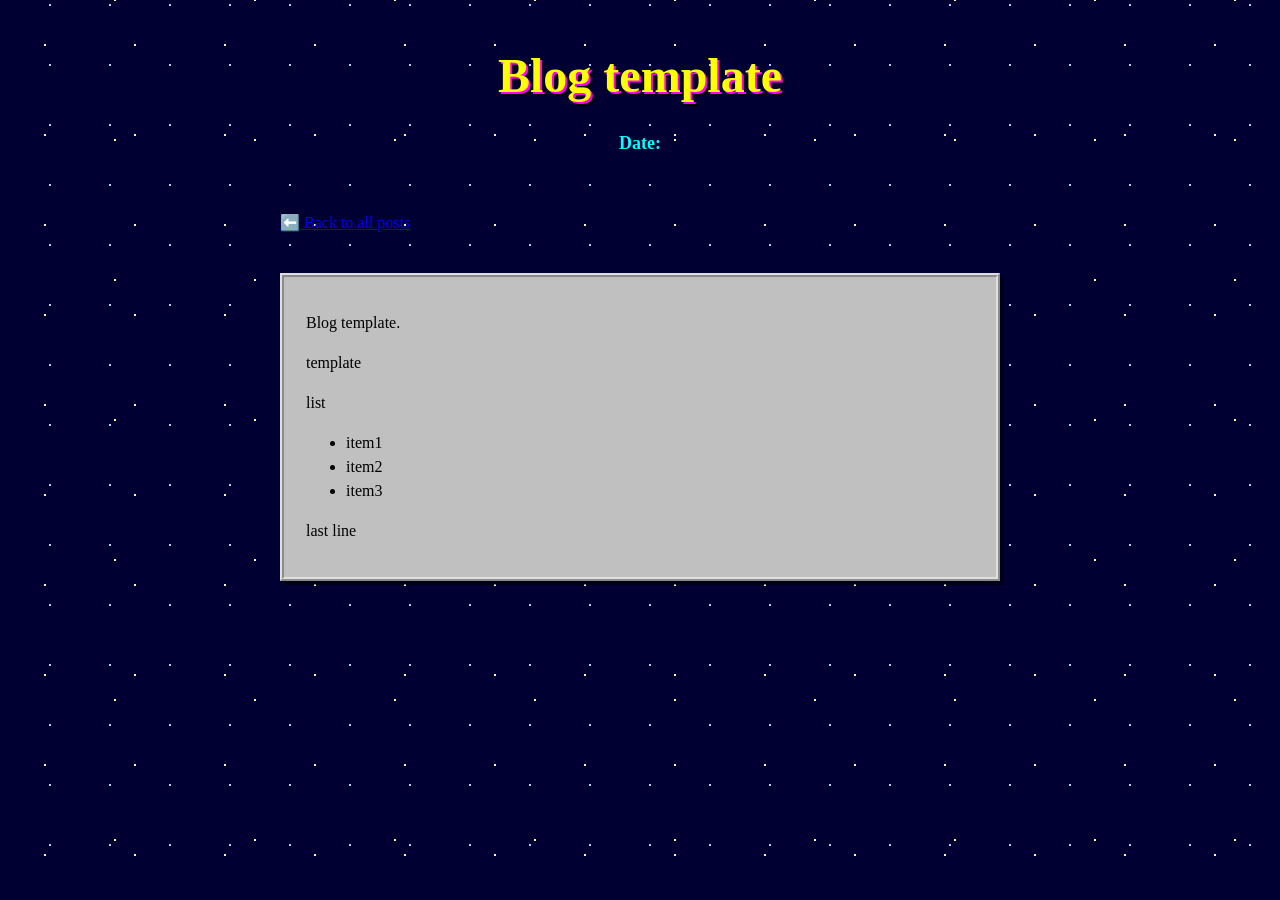
<file: posts/my-first-post.html>
<!DOCTYPE html>
<html lang="en">
<head>
    <meta charset="UTF-8">
    <meta name="viewport" content="width=device-width, initial-scale=1.0">
    <title> Blog template</title>
    <!-- Notice the ../ in the href below! It tells the browser to look OUTSIDE the posts folder for the CSS file -->
    <link rel="stylesheet" href="../style.css">
</head>
<body>
    <header>
        <h1>Blog template</h1>
        <p>Date:</p>
    </header>

    <main>
        <!-- A button to go back to the main blog page -->
        <p><a href="../blog.html">⬅️ Back to all posts</a></p>

        <section>
            <p>Blog template.</p>
            <p>template</p>
            <p>list</p>
            <ul>
                <li>item1</li>
                <li>item2</li>
                <li>item3</li>
            </ul>
            <p>last line</p>
        </section>
    </main>
</body>
</html>
</file>
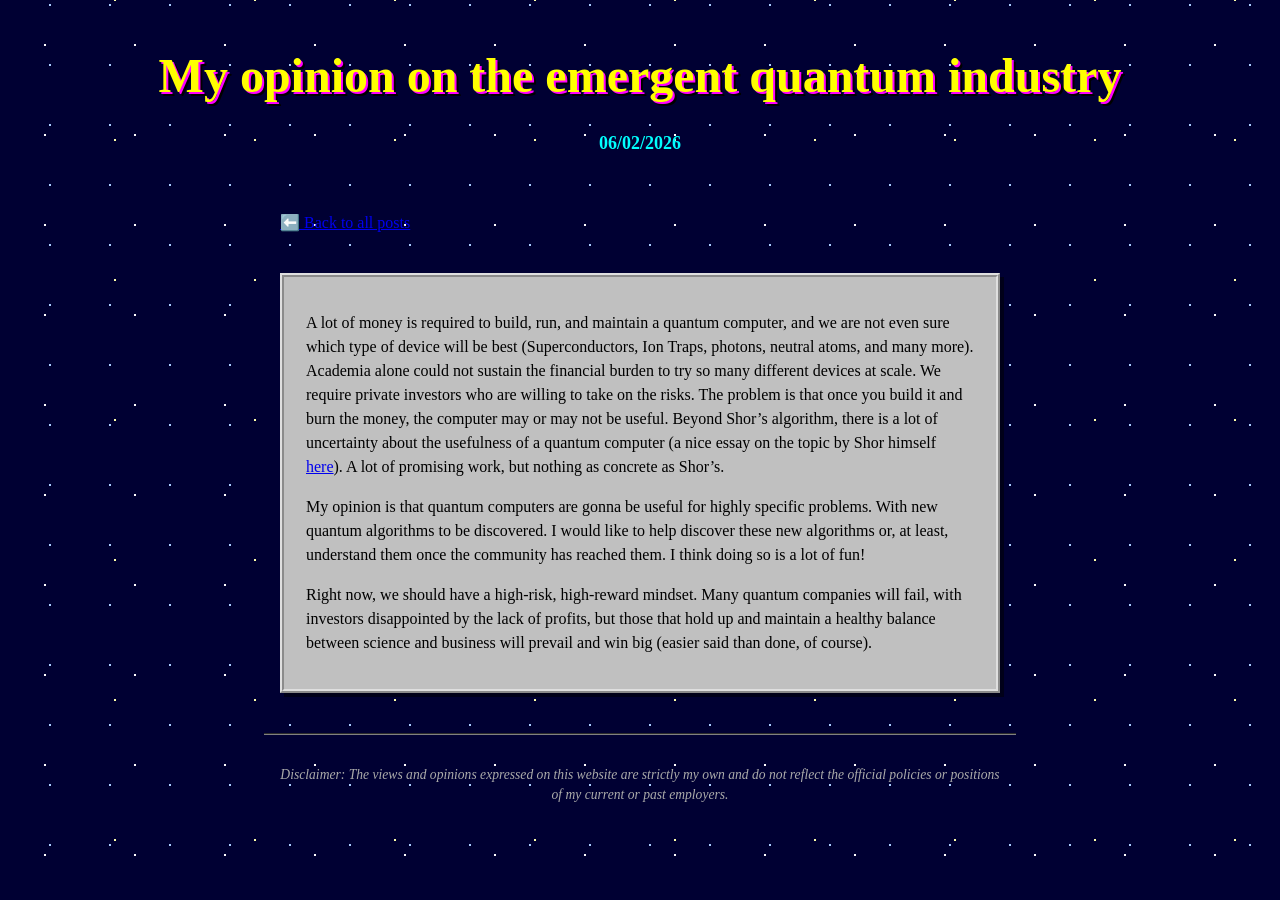
<file: posts/quantum_industry.html>
<!DOCTYPE html>
<html lang="en">
<head>
    <meta charset="UTF-8">
    <meta name="viewport" content="width=device-width, initial-scale=1.0">
    <title> Quantum Industry</title>
    <!-- Notice the ../ in the href below! It tells the browser to look OUTSIDE the posts folder for the CSS file -->
    <link rel="stylesheet" href="../style.css">
</head>
<body>
    <header>
        <h1>My opinion on the emergent quantum industry</h1>
        <p>06/02/2026</p>
    </header>

    <main>
        <!-- A button to go back to the main blog page -->
        <p><a href="../blog.html">⬅️ Back to all posts</a></p>

        <section>
            <p>A lot of money is required to build, run, and maintain a quantum computer, and we are not even sure which type of device will be best (Superconductors, Ion Traps, photons, neutral atoms, and many more). Academia alone could not sustain the financial burden to try so many different devices at scale. We require private investors who are willing to take on the risks. The problem is that once you build it and burn the money, the computer may or may not be useful. Beyond Shor’s algorithm, there is a lot of uncertainty about the usefulness of a quantum computer (a nice essay on the topic by Shor himself <a href="https://math.mit.edu/~shor/papers/Progress.pdf", class="plain-link">here</a>). A lot of promising work, but nothing as concrete as Shor’s.   </p> 
                
             <p>My opinion is that quantum computers are gonna be useful for highly specific problems. With new quantum algorithms to be discovered. I would like to help discover these new algorithms or, at least, understand them once the community has reached them. I think doing so is a lot of fun!  </p>
                
               <p> Right now, we should have a high-risk, high-reward mindset. Many quantum companies will fail, with investors disappointed by the lack of profits, but those that hold up and maintain a healthy balance between science and business will prevail and win big (easier said than done, of course).   </p>
        </section>
    </main>

       <!-- Footer Section -->
    <footer>
        <p>Disclaimer: The views and opinions expressed on this website are strictly my own and do not reflect the official policies or positions of my current or past employers.</p>
    </footer>
    
</body>
</html>
</file>
<file: style.css>
/* =========================================================
   VICTOR ONOFRE — GEOCITIES / 90s PERSONAL HOMEPAGE THEME
   Pure CSS. Works with the existing HTML on every page.
   ========================================================= */

/* ---- Starfield background (no image asset needed) ---- */
body {
    font-family: 'Times New Roman', Times, serif;
    font-size: 16px;
    line-height: 1.5;
    color: #ffffff;
    margin: 0;
    padding: 20px 0 40px;

    background-color: #000033; /* deep space navy */
    background-image:
        radial-gradient(#ffffff 1px, transparent 1px),
        radial-gradient(#ffffaa 1px, transparent 1px),
        radial-gradient(#aaccff 1px, transparent 1px);
    background-size: 90px 90px, 140px 140px, 60px 60px;
    background-position: 0 0, 45px 70px, 20px 35px;
}

/* ---- Header: big centered title ---- */
header {
    text-align: center;
    padding: 10px 0 20px;
    border: none;
}

h1 {
    font-family: 'Comic Sans MS', 'Times New Roman', cursive;
    font-size: 48px;
    color: #ffff00; /* bright yellow */
    text-shadow: 2px 2px 0 #ff00ff, 4px 4px 0 #000000; /* magenta + drop shadow */
    margin: 10px 0;
}

header p {
    color: #00ffff;
    font-weight: bold;
    font-size: 18px;
}

/* ---- Main column: classic centered fixed width ---- */
main {
    max-width: 720px;
    margin: 0 auto;
}

/* ---- Content boxes as beveled "silver" panels ---- */
section,
.hackathon-entry {
    max-width: 720px;
    margin: 18px auto;
    padding: 18px 22px;
    background-color: #c0c0c0; /* Windows 95 silver */
    color: #000000;
    border: 4px ridge #dfdfdf; /* beveled outset look */
    border-radius: 0;
    box-shadow: 4px 4px 0 rgba(0, 0, 0, 0.5);
}

section p,
.hackathon-entry p {
    color: #000000;
}

/* ---- Headings inside content ---- */
h2 {
    font-family: 'Comic Sans MS', 'Times New Roman', cursive;
    color: #cc0000;
    text-align: center;
    border-bottom: 2px dotted #000080;
    padding-bottom: 6px;
    margin-top: 0;
}

h3 {
    font-family: 'Times New Roman', Times, serif;
    color: #000080;
}

/* ---- Links: the iconic 90s blue / purple underlined ---- */
a {
    color: #0000ee;
    text-decoration: underline;
}

a:visited {
    color: #551a8b;
}

a:hover {
    color: #ff0000;
    background-color: #ffff00;
}

/* ---- Navigation: horizontal row of beveled buttons ---- */
nav {
    position: static;       /* kill the old fixed sidebar */
    width: auto;
    height: auto;
    box-shadow: none;
    background: transparent;
    text-align: center;
    margin: 0 auto 10px;
    padding: 8px 0;
}

nav a {
    display: inline-block;
    margin: 4px 3px;
    padding: 6px 16px;
    color: #000080;
    font-family: 'Times New Roman', Times, serif;
    font-weight: bold;
    font-size: 16px;
    text-decoration: none;
    background-color: #c0c0c0;
    border: 3px outset #ffffff; /* classic raised button */
}

nav a:hover {
    color: #cc0000;
    background-color: #d8d8d8;
    border-style: inset; /* "pressed" on hover */
}

/* ---- "Read more" / button-style links inside sections ---- */
section a,
.download-btn {
    display: inline-block;
    padding: 4px 12px;
    background-color: #c0c0c0;
    color: #000080;
    border: 3px outset #ffffff;
    text-decoration: none;
    font-weight: bold;
}

section a:hover,
.download-btn:hover {
    border-style: inset;
    color: #cc0000;
    background-color: #d8d8d8;
}

/* Back-to-posts link at top of a post */
main > p > a {
    display: inline-block;
    margin-bottom: 20px;
}

/* ---- Horizontal rules ---- */
hr {
    border: none;
    border-top: 3px ridge #808080;
    margin: 16px 0;
}

/* ---- CV page ---- */
.job {
    border-bottom: 2px dashed #000080;
    padding-bottom: 12px;
    margin-bottom: 12px;
}

.job:last-child {
    border-bottom: none;
}

.job h3 {
    margin-bottom: 0;
    color: #000080;
}

.job p {
    margin-top: 4px;
    color: #333333;
}

.cv-skill-item {
    margin-bottom: 12px;
}

.cv-skill-item h3 {
    margin-bottom: 4px;
    color: #000080;
}

/* ---- Hackathon timeline entries ---- */
.hackathon-header {
    display: flex;
    justify-content: space-between;
    align-items: flex-start;
    flex-wrap: wrap;
}

.hackathon-title-group h3 {
    margin-top: 0;
    margin-bottom: 5px;
    display: inline-block;
    color: #000080;
}

.award-badge {
    background-color: #ffff00;
    color: #cc0000;
    padding: 2px 8px;
    border: 2px outset #ffffff;
    font-family: 'Comic Sans MS', sans-serif;
    font-size: 0.8em;
    font-weight: bold;
    margin-left: 10px;
    vertical-align: middle;
}

.hackathon-meta {
    text-align: right;
    color: #333333;
    font-size: 0.9em;
    font-style: italic;
    min-width: 150px;
}

.hackathon-host {
    margin-top: 0;
    margin-bottom: 10px;
    color: #000000;
    font-weight: bold;
}

/* ---- Paper reading-list cards (blog posts) ---- */
.paper-entry {
    background-color: #ffffcc; /* legal-pad yellow "note paper" */
    color: #000000;
    border: 3px ridge #dfdf9f;
    border-left: 6px solid #cc0000;
    padding: 16px 22px;
    margin-bottom: 24px;
    box-shadow: 4px 4px 0 rgba(0, 0, 0, 0.4);
}

.paper-entry h3 {
    margin-bottom: 10px;
    color: #cc0000;
    font-size: 1.2em;
}

.paper-entry ul {
    margin-top: 10px;
    padding-left: 25px;
}

.paper-entry li {
    margin-bottom: 12px;
    line-height: 1.6;
    color: #000000;
}

/* ---- Victor's personal comment callouts ---- */
.victor-comment {
    background-color: #ffffaa; /* sticky-note yellow */
    border: 2px dashed #cc0000;
    border-left: 6px solid #cc0000;
    padding: 12px 15px;
    margin-top: 15px;
    font-style: italic;
    color: #333333;
}

.victor-comment strong {
    color: #cc0000;
    font-style: normal;
}

/* ---- Book opinion cards ---- */
.genre-group {
    margin-top: 32px;
}

.book-genre {
    display: flex;
    align-items: center;
    margin-bottom: 14px;
    padding: 12px 18px;
    background-color: #cc0000;
    color: #ffffff;
    font-size: 1.15em;
    font-weight: bold;
    text-transform: uppercase;
    letter-spacing: 2px;
    border: 3px ridge #dfb0c0;
    border-left: 6px solid #800000;
    box-shadow: 4px 4px 0 rgba(0, 0, 0, 0.4);
    cursor: pointer;
    list-style: none; /* hide default disclosure marker (Firefox) */
    user-select: none;
}

.book-genre::-webkit-details-marker {
    display: none; /* hide default disclosure marker (Safari/Chrome) */
}

.book-genre::before {
    content: "\25B6"; /* ▶ collapsed */
    display: inline-block;
    margin-right: 12px;
    color: #ffffff;
    font-size: 0.8em;
    transition: transform 0.15s ease;
}

.genre-group[open] > .book-genre::before {
    transform: rotate(90deg); /* ▼ expanded */
}

.book-genre:hover {
    background-color: #a30000;
}

.book-entry {
    background-color: #fff0f5; /* soft "paperback" pink-white */
    color: #000000;
    border: 3px ridge #dfb0c0;
    border-left: 6px solid #cc0000;
    padding: 16px 22px;
    margin-bottom: 24px;
    box-shadow: 4px 4px 0 rgba(0, 0, 0, 0.4);
}

.book-entry h3 {
    margin-top: 0;
    margin-bottom: 6px;
    color: #cc0000;
    font-size: 1.2em;
}

.book-meta {
    margin-top: 0;
    margin-bottom: 10px;
    color: #333333;
    font-style: italic;
}

.book-rating {
    --rating: 0; /* 0 to 5, halves allowed e.g. 3.5 */
    display: inline-block;
    position: relative;
    font-style: normal;
    line-height: 1;
    color: #b0b0b0; /* empty-star grey */
}

.book-rating::before {
    content: "★★★★★";
}

.book-rating::after {
    content: "★★★★★";
    color: #cc8800; /* filled-star gold */
    position: absolute;
    top: 0;
    left: 0;
    overflow: hidden;
    white-space: nowrap;
    width: calc(var(--rating) / 5 * 100%);
}

/* ---- Animated QFT photo in About Me ---- */
.qft-photo {
    margin: 20px auto 0;
    text-align: center;
}

.qft-photo img {
    max-width: 100%;
    height: auto;
    border: 3px inset #ffffff;
}

.qft-photo figcaption {
    max-width: 492px;
    margin: 6px auto 0;
    font-size: 0.85em;
    font-style: italic;
    color: #333333;
}

/* ---- Plain inline link (overrides the button styling) ---- */
a.plain-link {
    display: inline;
    padding: 0;
    margin: 0;
    background: transparent;
    border: none;
    color: #0000ee;
    font-weight: normal;
    text-decoration: underline;
}

a.plain-link:visited {
    color: #551a8b;
}

a.plain-link:hover {
    color: #ff0000;
    background-color: #ffff00;
}

/* ---- "Under Construction" barricade banner ---- */
.under-construction {
    display: flex;
    justify-content: center;
    max-width: 720px;
    margin: 0 auto 18px;
    padding: 10px;
    font-family: 'Comic Sans MS', 'Times New Roman', cursive;
    font-weight: bold;
    font-size: 18px;
    color: #000000;
    background: repeating-linear-gradient(
        45deg,
        #ffcc00,
        #ffcc00 18px,
        #000000 18px,
        #000000 36px
    );
    background-size: 51px 51px; /* sqrt(2) * 36px, so the loop is seamless */
    border: 4px ridge #ffcc00;
    animation: barricade-slide 2s linear infinite;
}

/* Stripes drift like a moving construction conveyor */
@keyframes barricade-slide {
    to {
        background-position: 51px 0;
    }
}

.under-construction > span {
    padding: 6px 14px;
    background-color: #ffcc00;
    border: 2px solid #000000;
}

/* ---- Hit counter (odometer look) ---- */
.visitor-counter {
    max-width: 720px;
    margin: 24px auto 0;
    text-align: center;
    color: #00ffff;
    font-family: 'Courier New', Courier, monospace;
    font-weight: bold;
}

.visitor-counter p {
    margin: 0 0 8px;
}

.visitor-counter img {
    background-color: #000000;
    border: 3px inset #888888;
    padding: 4px 6px;
    vertical-align: middle;
}

/* ---- Footer / disclaimer ---- */
footer {
    text-align: center;
    margin: 40px auto 0;
    padding: 16px;
    max-width: 720px;
    color: #aaaaaa;
    font-size: 0.85em;
    font-style: italic;
    border-top: 2px groove #808080;
}

/* ---- Mobile: stack the buttons, keep it readable ---- */
@media (max-width: 768px) {
    body {
        padding: 10px 0 30px;
    }

    h1 {
        font-size: 34px;
    }

    section,
    .hackathon-entry,
    main {
        max-width: 92%;
    }
}
</file>
